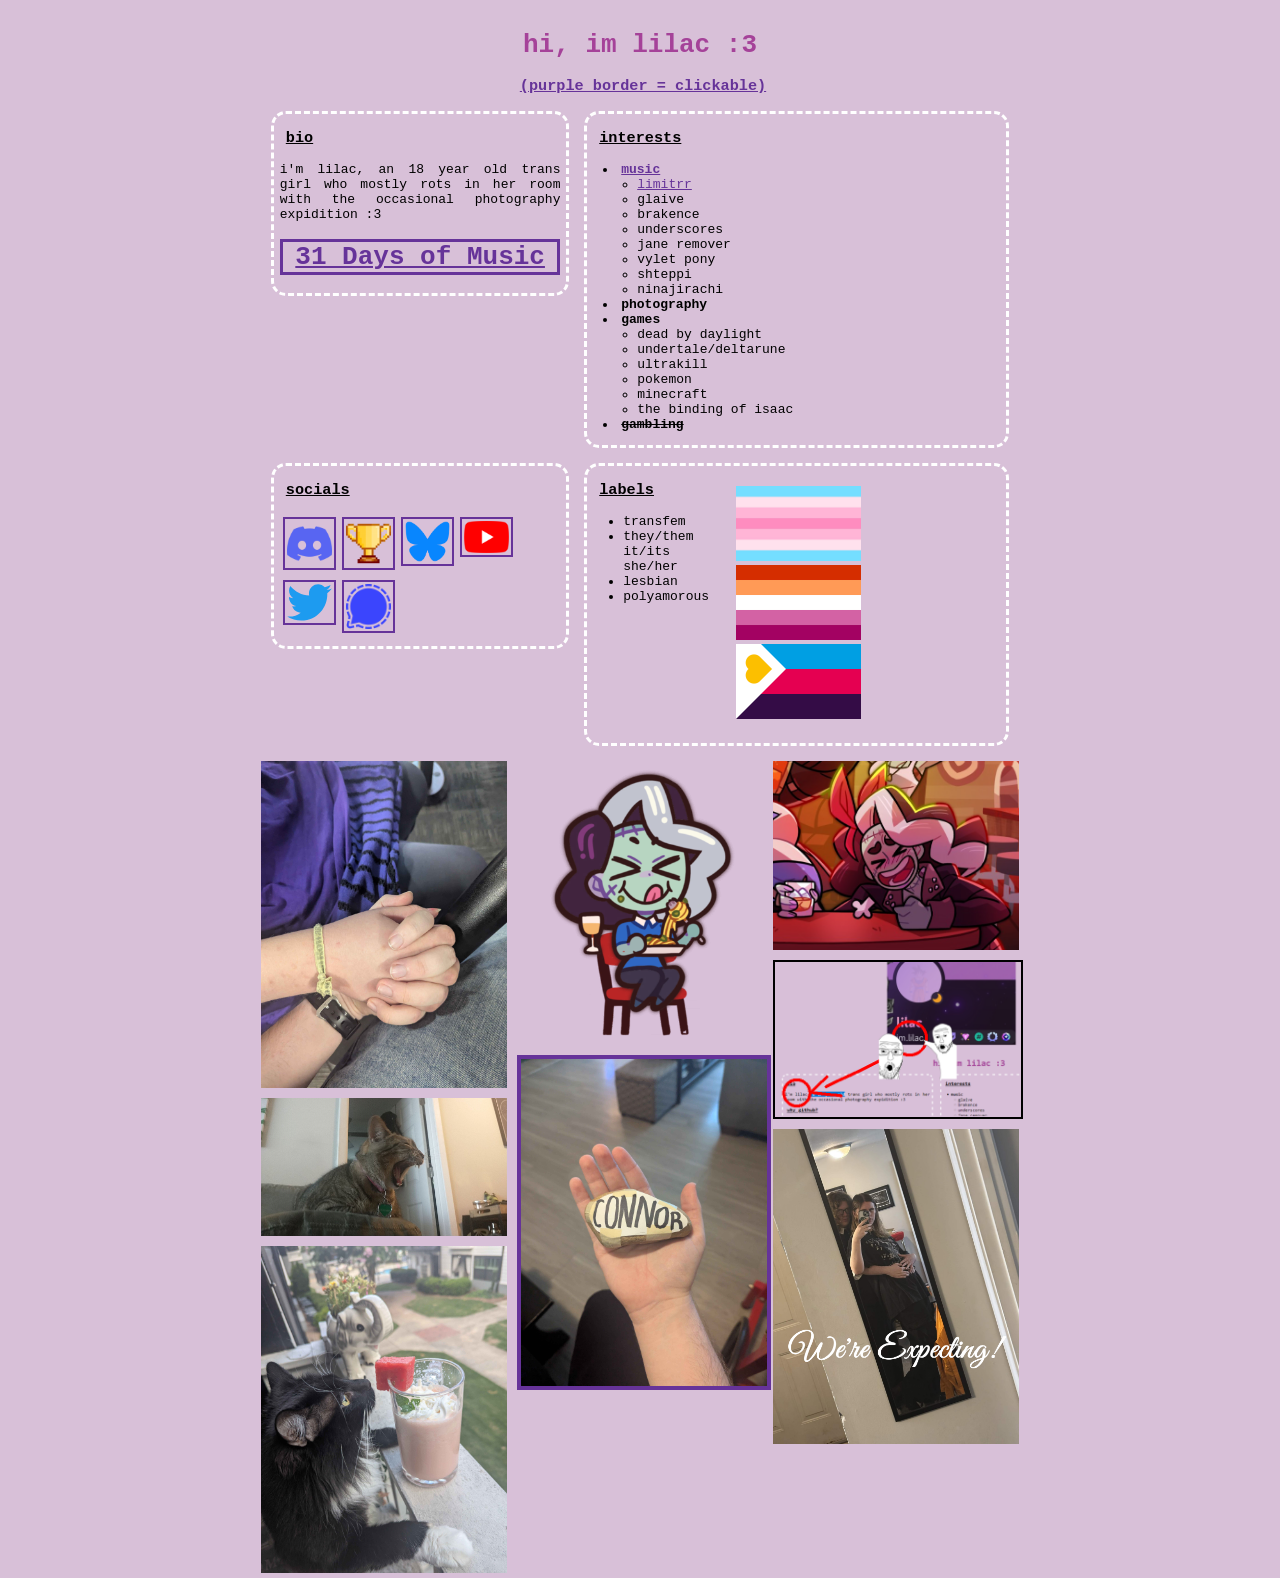
<file: index.html>
<!DOCTYPE html>
    <head>
        <title>im lilac</title>
        <link rel="stylesheet" href="styles.css">
        <link rel="icon" type="x-icon" href="media/favicon.ico">
    </head>
<body>
    <div id="content">
        <h1 style="text-align:center;color:#a54299">hi, im lilac :3</h1>
        <h3 style="text-align:center;color:#663399">(purple border = clickable)</h3>
        <div id="top-row">
            <div id="bio">
                <h3>bio</h3>
                <p>
                i'm lilac, an 18 year old trans girl who mostly rots in her room with the occasional photography expidition :3
                </p>
                <h1 style="text-align: center; border:solid #663399"><a href="31DoM-homepage.html">31 Days of Music</a></h1>
            </div>
            <div id="interests">
                <h3>interests</h3>
                <ul>
                    <li><a href="concert pics.html">music</a></li>
                    <li style="list-style: none">
                        <ul>
                            <li><a href="https://soundcloud.com/limitrr">limitrr</a></li>
                            <li>glaive</li>
                            <li>brakence</li>
                            <li>underscores</li>
                            <li>jane remover</li>
                            <li>vylet pony</li>
                            <li>shteppi</li>
                            <li>ninajirachi</li>
                        </ul>
                    </li>
                    <li>photography</li>
                    <li>games</li>
                    <li style="list-style: none">
                        <ul>
                            <li>dead by daylight</li>
                            <li>undertale/deltarune</li>
                            <li>ultrakill</li>
                            <li>pokemon</li>
                            <li>minecraft</li>
                            <li>the binding of isaac</li>
                        </ul>
                    </li>
                    <li style="text-decoration: line-through">gambling</li>
                </ul>
            </div>
        </div>
        <div id="row2">
            <div id="socials">
                <h3>socials</h3>
                <div id="logos">
                    <a href="https://discord.com/users/671108581411520524" target="_blank"><img src="media/discord.png" alt="discord.com logo"></a>
                    <a href="https://www.speedrun.com/users/lilacc" target="_blank"><img src="media/speedrun%20dot%20com%20logo.png" alt="speedrun.com logo"></a>
                    <a href="https://bsky.app/profile/lilacc.bsky.social" target="_blank"><img src="media/Bluesky_butterfly-logo.svg.png" alt="bluesky logo"></a>
                    <a href="https://www.youtube.com/@imlilacc" target="_blank"><img src="media/yt_red.png" alt="youtube logo"></a>
                    <a href="https://x.com/lilactheflowerr" target="_blank"><img src="media/twitter-logo.svg" alt="twitter.com logo"></a>
                    <a href="https://signal.me/#eu/nU88PTM854L3r_yB1CwKpk_DXwU-eLbFgvp5kXYeu49F_USccwBMY6LHVceiIUqt" target="_blank" ><img src="media/Signal-Logo-Ultramarine.png" alt="signal logo"></a>
                </div>
            </div>
            <div id="labels">
                <div id="names">
                    <h3>labels</h3>
                    <ul>
                        <li>transfem</li>
                        <li>they/them it/its she/her</li>
                        <li>lesbian</li>
                        <li>polyamorous</li>
                    </ul>
                </div>
                <div id="flags">
                    <img src="media/transfem.png" alt="transfeminine flag">
                    <img src="media/lesflag.png" alt="lesbian flag">
                    <img src="media/polyflag.png" alt="polyamorous flag">
                </div>
            </div>
        </div>
        <div id="photodump">
            <img src="media/handhold.jpg" height="300">
            <img src="media/izzie.jpg" width="300">
            <img src="media/jason2.jpg" height="251">
            <img src="media/vickychibi.png" height="200">
            <a href="https://nullvisi0n.straw.page/">
                <img src="media/big rock.jpg" width="350" style="border:solid 4px #663399;">
            </a>
            <img src="media/alcoholic.png" width="400">
            <img src="media/sigh.png" width="300" style="border:solid 2px #000">
            <img src="media/were%20expecting.png">
        </div>
    </div>
</body>
</file>
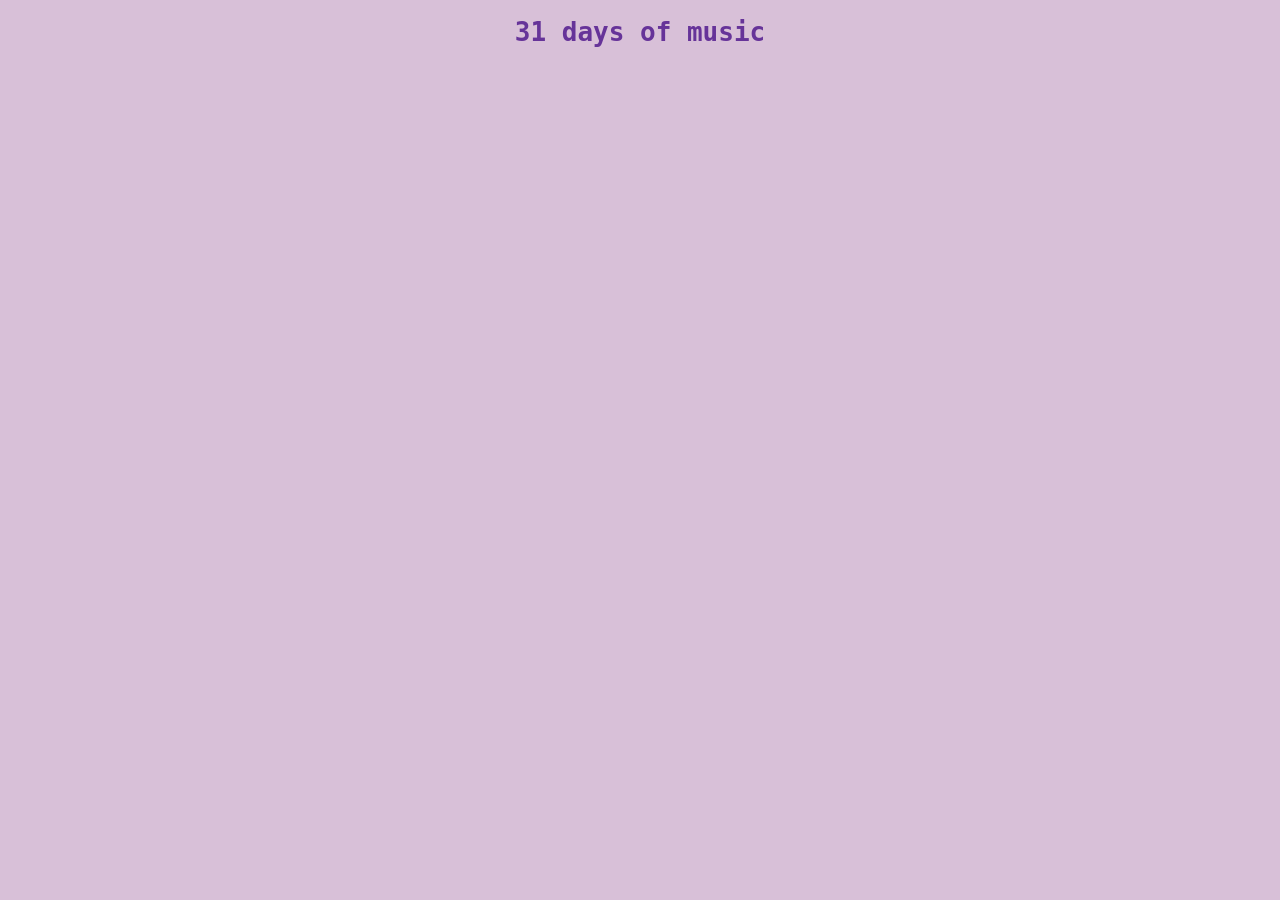
<file: 31-days-of-music-2026.html>
<!DOCTYPE html>
    <head>
        <title>31 days of music</title>
        <link rel="stylesheet" href="styles.css">
        <link rel="icon" type="x-icon" href="media/favicon.ico">
    </head>
<body>
    <h1 style="text-align:center; color:#663399">31 days of music</h1>
</body>
</file>
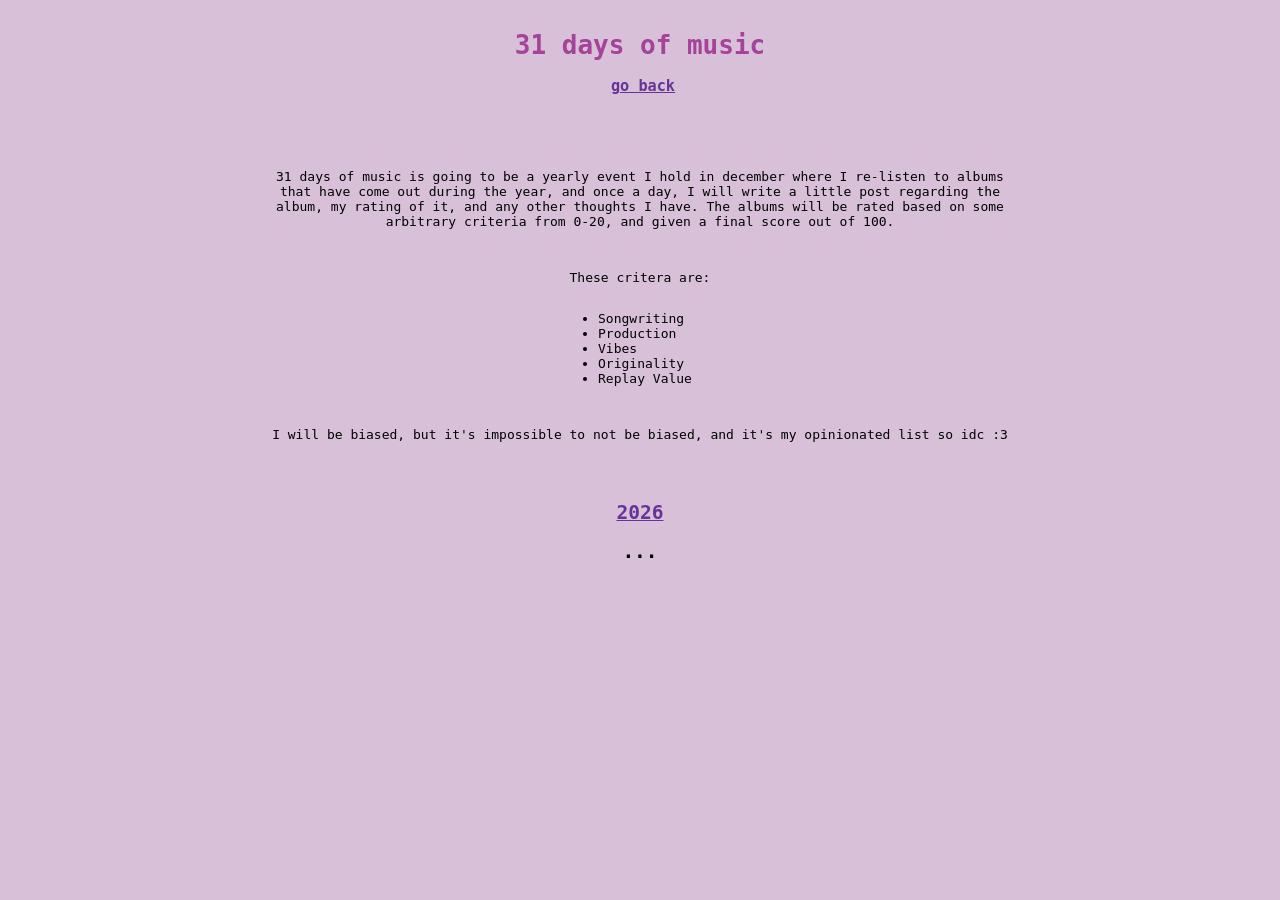
<file: 31DoM-homepage.html>
<!DOCTYPE html>
    <head>
        <title>31 days of music</title>
        <link rel="stylesheet" href="styles.css">
        <link rel="icon" type="x-icon" href="media/favicon.ico">
    </head>
<body>
    <div id="content">
        <h1 style="text-align:center; color:#a54299">31 days of music</h1>
        <h3 style="text-align:center; color:#663399"><a href="index.html">go back</a></h3>
        <br><br><br>
        <p style="text-align:center">
        31 days of music is going to be a yearly event I hold in december where I re-listen to albums that have come out during the year, and once a day, I will write a little post regarding the album, my rating of it, and any other thoughts I have. The albums will be rated based on some arbitrary criteria from 0-20, and given a final score out of 100.
        </p>
        <br>
        <p style="text-align:center">
        These critera are:
        </p>
        <div class=centered-list-container>
            <ul class="centered-list">
                <li>Songwriting</li>
                <li>Production</li>
                <li>Vibes</li>
                <li>Originality</li>
                <li>Replay Value</li>
            </ul>
        </div>
        <br>
        <p style="text-align:center">
        I will be biased, but it's impossible to not be biased, and it's my opinionated list so idc :3
        </p>
        <br><br>
        <div style="text-align:center">
            <h2><a href="/31DoM/2026/31DoM26.html">2026</a></h2>
            <h2>...</h2>
        </div>
    </div>
</body>
</file>
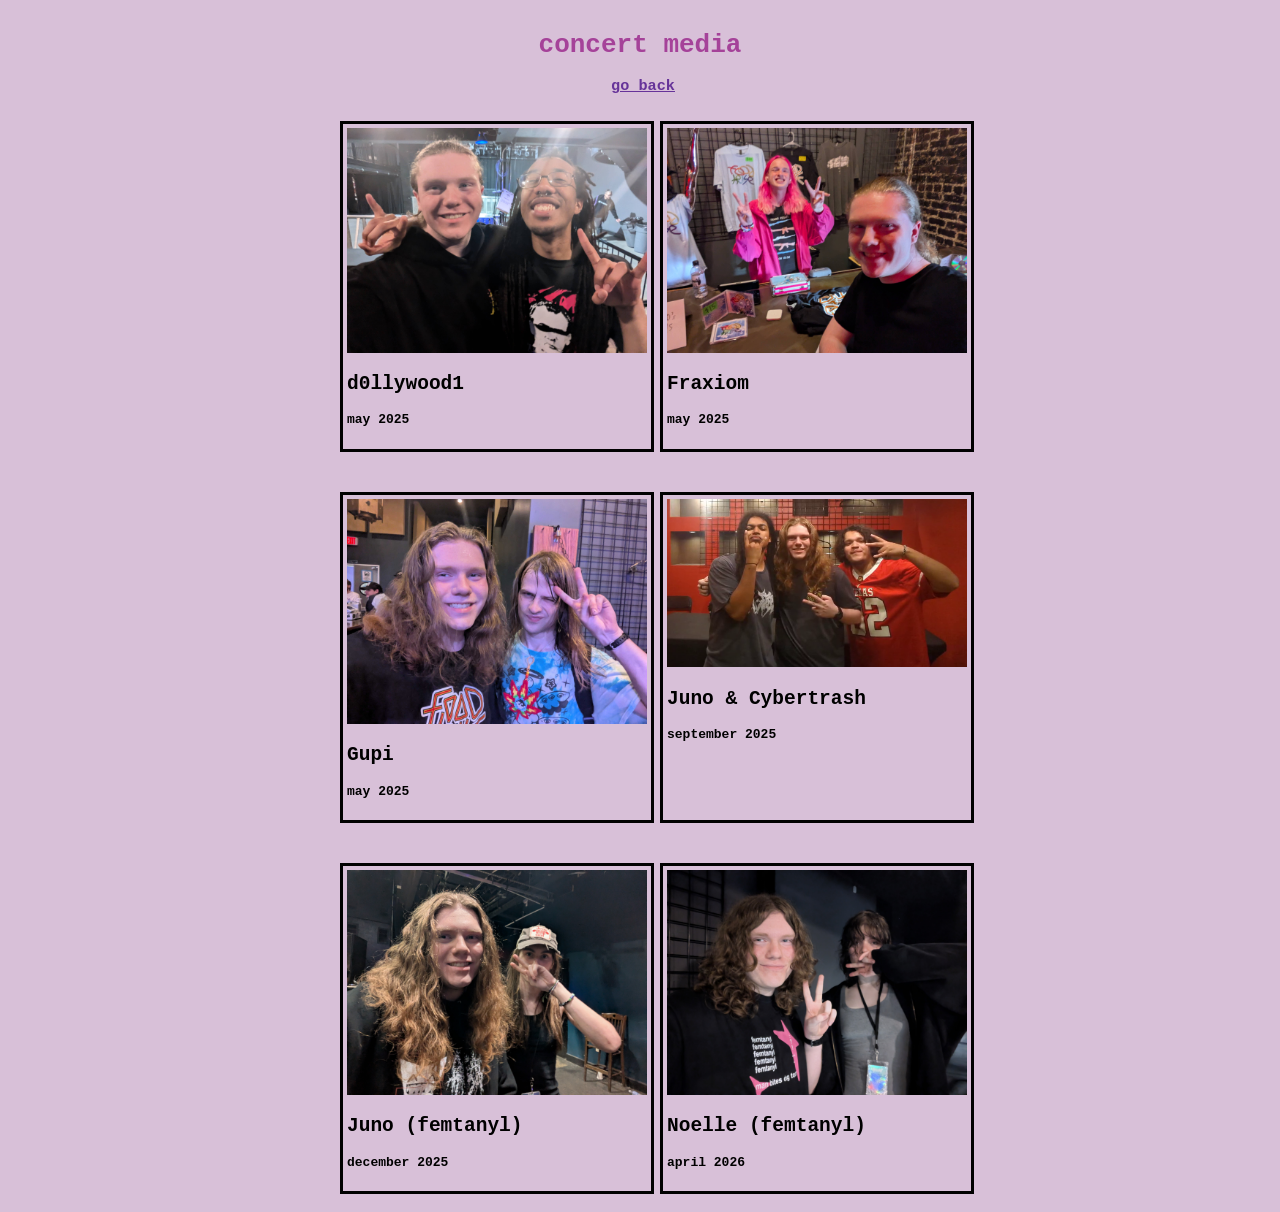
<file: concert pics.html>
<!DOCTYPE html>
    <head>
        <title>concert gallery</title>
        <link rel="stylesheet" href="styles.css">
        <link rel="icon" type="x-icon" href="media/favicon.ico">
    </head>
<body>
    <div id="content">
        <h1 style="text-align:center;color:#a54299">concert media</h1>
        <h3 style="text-align:center;color:#663399"><a href="index.html">go back</a></h3>
        <div id="concert-photodump">
            <div class="img-w-caption">
                <img src="media/d0llywood1.jpg" style="width:300px">
                <h2>d0llywood1</h2>
                <h4>may 2025</h4>
            </div>
            <div class="img-w-caption">
                <img src="media/frax.jpg" style="width:300px">
                <h2>Fraxiom</h2>
                <h4>may 2025</h4>
            </div>
            <div class="img-w-caption">
                <img src="media/gupi.jpg" style="width:300px">
                <h2>Gupi</h2>
                <h4>may 2025</h4>
            </div>
            <div class="img-w-caption">
                <img src="media/juno+cyber.png" style="width:300px">
                <h2>Juno & Cybertrash</h2>
                <h4>september 2025</h4>
            </div>
            <div class="img-w-caption">
                <img src="media/fem-juno.jpg" style="width:300px">
                <h2>Juno (femtanyl)</h2>
                <h4>december 2025</h4>
            </div>
            <div class="img-w-caption">
                <img src="media/fem-noelle.jpg" style="width:300px">
                <h2>Noelle (femtanyl)</h2>
                <h4>april 2026</h4>
            </div>
        </div>
    </div>
</body>
</file>
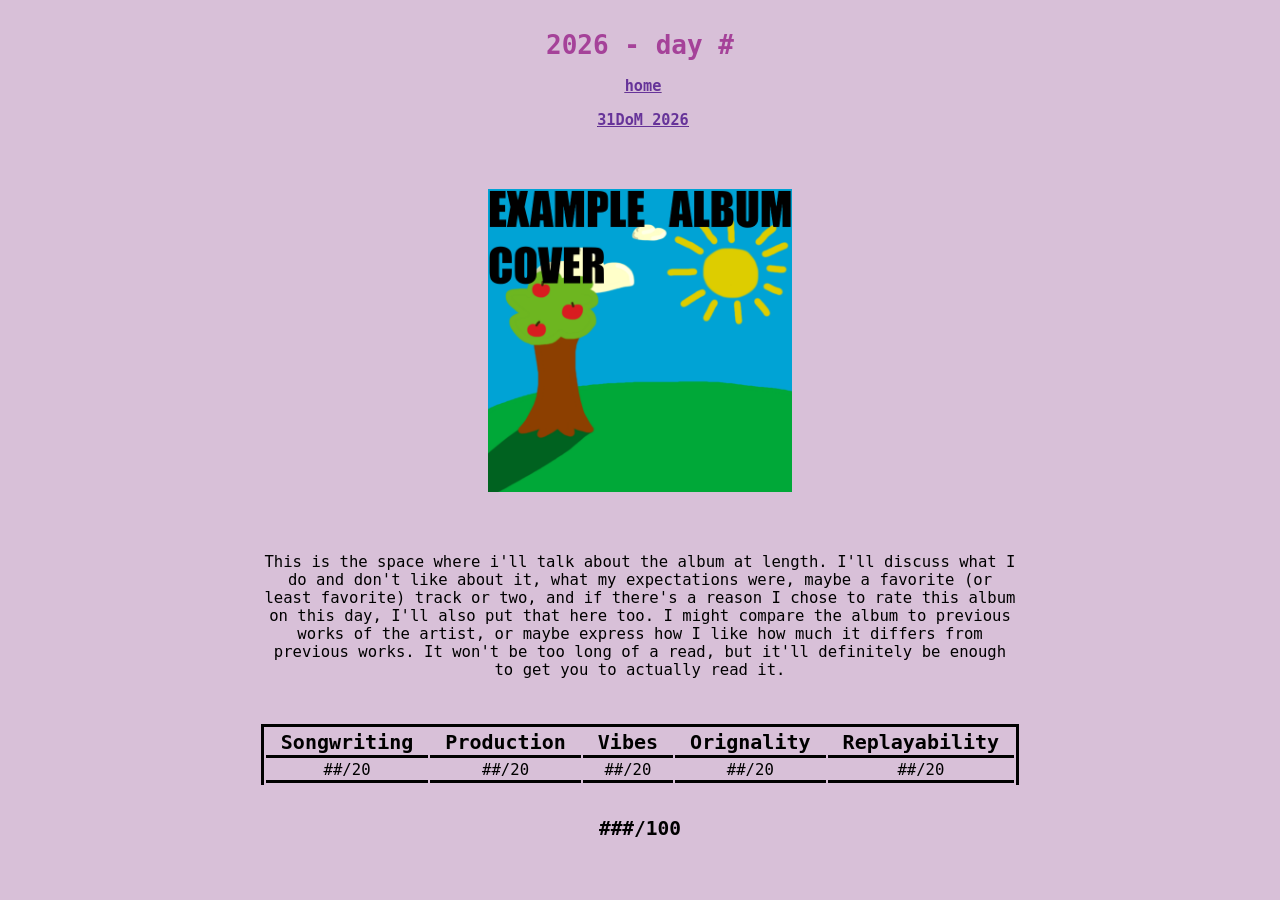
<file: 31DoM/2026/31DoM26 template.html>
<head>
        <title>2026 day #</title>
        <link rel="stylesheet" href="../../styles.css">
        <link rel="icon" type="x-icon" href="media/favicon.ico">
    </head>
<body>
    <div style="text-align:center;">
        <div id="content">
            <h1 style="color:#a54299">2026 - day #</h1>
            <h3>
                <a href="../../index.html">home</a>
            </h3>
            <h3>
                <a href="31DoM26.html">31DoM 2026</a>
            </h3>
            <br><br><br>
            <img src="Album-Covers/Artist-Album_Name.png" width="40%">
            <br><br><br><br>
            <p style=font-size:larger>
            This is the space where i'll talk about the album at length. I'll discuss what I do and don't like about it, what my expectations were, maybe a favorite (or least favorite) track or two, and if there's a reason I chose to rate this album on this day, I'll also put that here too. I might compare the album to previous works of the artist, or maybe express how I like how much it differs from previous works. It won't be too long of a read, but it'll definitely be enough to get you to actually read it.</p>
            <br><br>
            <table>
                <thead style="text-align:center;">
                    <tr>
                        <th>Songwriting</th>
                        <th>Production</th>
                        <th>Vibes</th>
                        <th>Orignality</th>
                        <th>Replayability</th>
                    </tr>
                    <tr>
                        <td>##/20</td>
                        <td>##/20</td>
                        <td>##/20</td>
                        <td>##/20</td>
                        <td>##/20</td>
                    </tr>
                </thead>
            </table>
            <br>
            <h2>###/100</h2>
        </div>
    </div>
</body>
</file>
<file: styles.css>
input {
    min-width: 1px;
}

body {
    background-color:#d8c0d8;
    font-family:monospace;
}

ul {
    padding-left:27px;
    margin-left:-17px;
}

#interests ul{
    font-weight:bolder;
}

#interests ul ul {
    padding-left:51px;
    font-weight:normal;
}

h3 {
    margin-left:6px;
    text-decoration: underline;
}

a {
    color:#663399;
}

table {
    border-left:solid;
    border-right:solid;
    border-top:solid;
}
th {
    width:1%;
    font-size:x-large;
    border-bottom:solid;
}

td {
    font-size:larger;
    border-bottom:solid
}

#content {
    width:60%;
    margin:auto;
    margin-top:30px;
}

#top-row {
    display:flex;
    width:100%;
    gap:2%;
    margin:auto;
    padding:0 10px;
    box-sizing:border-box;
}

#bio {
    border-radius:15px;
    border:dashed #FFF;
    height:fit-content;
    width:40%;
    padding:0 6px;
    text-align:justify;
}

#interests {
    border-radius:15px;
    border:dashed #FFF;
    height:fit-content;
    width:58%;
    padding:0 6px;
    list-style-position:inside;
}

#row2 {
    display:flex;
    width:100%;
    gap:2%;
    margin:auto;
    margin-top:15px;
    margin-bottom:15px;
    padding:0 10px;
    box-sizing:border-box;
}

#socials {
    border-radius:15px;
    border:dashed #FFF;
    height:fit-content;
    width:40%;
    padding:0 6px;
}

#logos {
    display:flex;
    flex-wrap:wrap;
    padding-bottom:6px
}

#logos img {
    width:45px;
    margin:5px;
    padding:2px;
    outline:solid 2px;
    outline-color:#663399;
}

#labels {
    display:flex;
    border-radius:15px;
    border:dashed #FFF;
    height:fit-content;
    width:58%;
    padding:0 6px;
}

#labels ul {
    margin-left:3px;
    padding-right:10px;
}

#flags {
    margin:20px 0;
    margin-left:auto;
    margin-right:20px;
}

#flags img {
    max-width:100%;
    height:75px;
}

#photodump {
    column-count: 3;
    column-gap: 10px;
}

#photodump img {
    width: 100%;
    height: auto;
    margin-bottom: 10px;
    display: block;
}

#photodump a {
    display:block;
}

#concert-photodump {
    display: grid;
    grid-template-columns: repeat(auto-fit, 300px);
    justify-content: center;
    gap: 20px;
}

.centered-list-container{
    text-align:center;
}

.centered-list {
    display: inline-block;
    text-align: left;
}

.img-w-caption {
    border: solid 3px #000;
    display: inline-block;
    width: 300px;
    margin: 10px;
    vertical-align: top;
    padding: 4px;
    break-inside: avoid;
}
</file>
